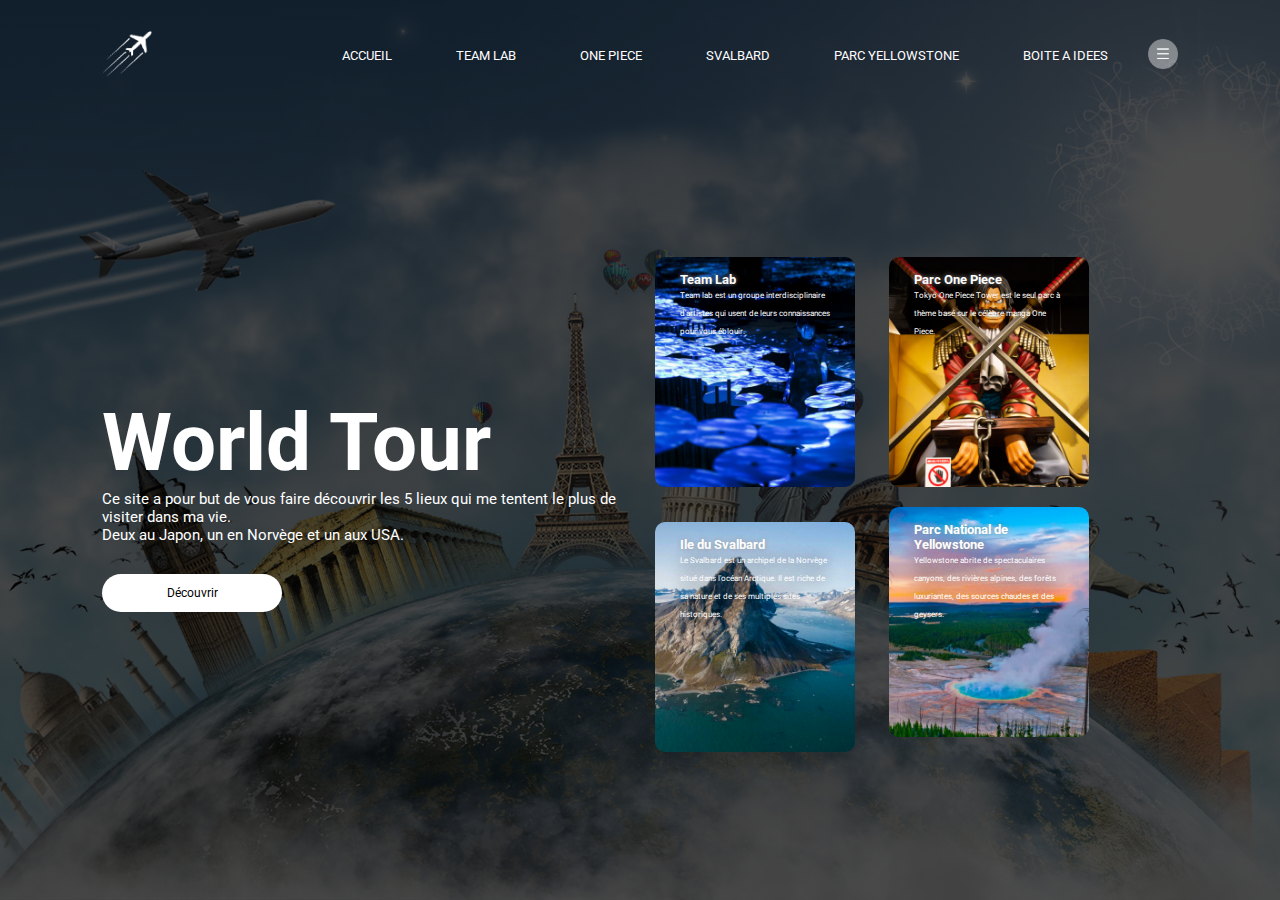
<file: LPTI121_AZIMARI TOURE_Ikbal_ALI_Tchopou Djapo/index.html>
<!DOCTYPE html>
<html>
<head>
	<meta charset="utf-8">
	<title>World Tour</title>
	<link rel="stylesheet" type="text/css" href="assets/style.css">
	<link href="https://fonts.googleapis.com/css2?family=Roboto:wght@400;700&display=swap" rel="stylesheet">
</head>
<body>
 	<div class="container">
 		<div class="navbar">
 			<img src="images/wt_logo.png" class="logo">
 			<nav>
 				<ul>
 					<li><a href="index.html">ACCUEIL</a></li>
 					<li><a href="team_lab.html">TEAM LAB</a></li>
 					<li><a href="one_piece.html">ONE PIECE</a></li>
 					<li><a href="svalbard.html">SVALBARD</a></li>
 					<li><a href="yellowstone.html">PARC YELLOWSTONE</a></li>
 					<li><a href="box_of_ideas.html">BOITE A IDEES</a></li>
 				</ul>
 			</nav>
 			<img src="images/menu.png" class="menu">
 		</div>

 		<div class="row">
 			<div class="col">
 				<h1>World Tour</h1>
 				<p>Ce site a pour but de vous faire découvrir les 5 lieux qui me tentent le plus de visiter dans ma vie.<br>Deux au Japon, un en Norvège et un aux USA.</p>
 				<a href="team_lab.html"><button type="button">Découvrir</button></a>
 			</div>
 			<div class="col">
 				<div class="card card1">
 					<h5>Team Lab</h5>
 					<p>Team lab est un groupe interdisciplinaire d'artistes qui usent de leurs connaissances pour vous éblouir.</p>
 				</div>
 				<div class="card card2">
 					<h5>Parc One Piece</h5>
 					<p>Tokyo One Piece Tower est le seul parc à thème basé sur le célèbre manga One Piece.</p>
 				</div>
 				<div class="card card3">
 					<h5>Ile du Svalbard</h5>
 					<p>Le Svalbard est un archipel de la Norvège situé dans l'océan Arctique. Il est riche de sa nature et de ses multiples sites historiques.</p>
 				</div>
 				<div class="card card4">
 					<h5>Parc National de Yellowstone</h5>
 					<p>Yellowstone abrite de spectaculaires canyons, des rivières alpines, des forêts luxuriantes, des sources chaudes et des geysers.</p>
 				</div>
 			</div>
 		</div>

 	</div>
</body>
</html>
</file>
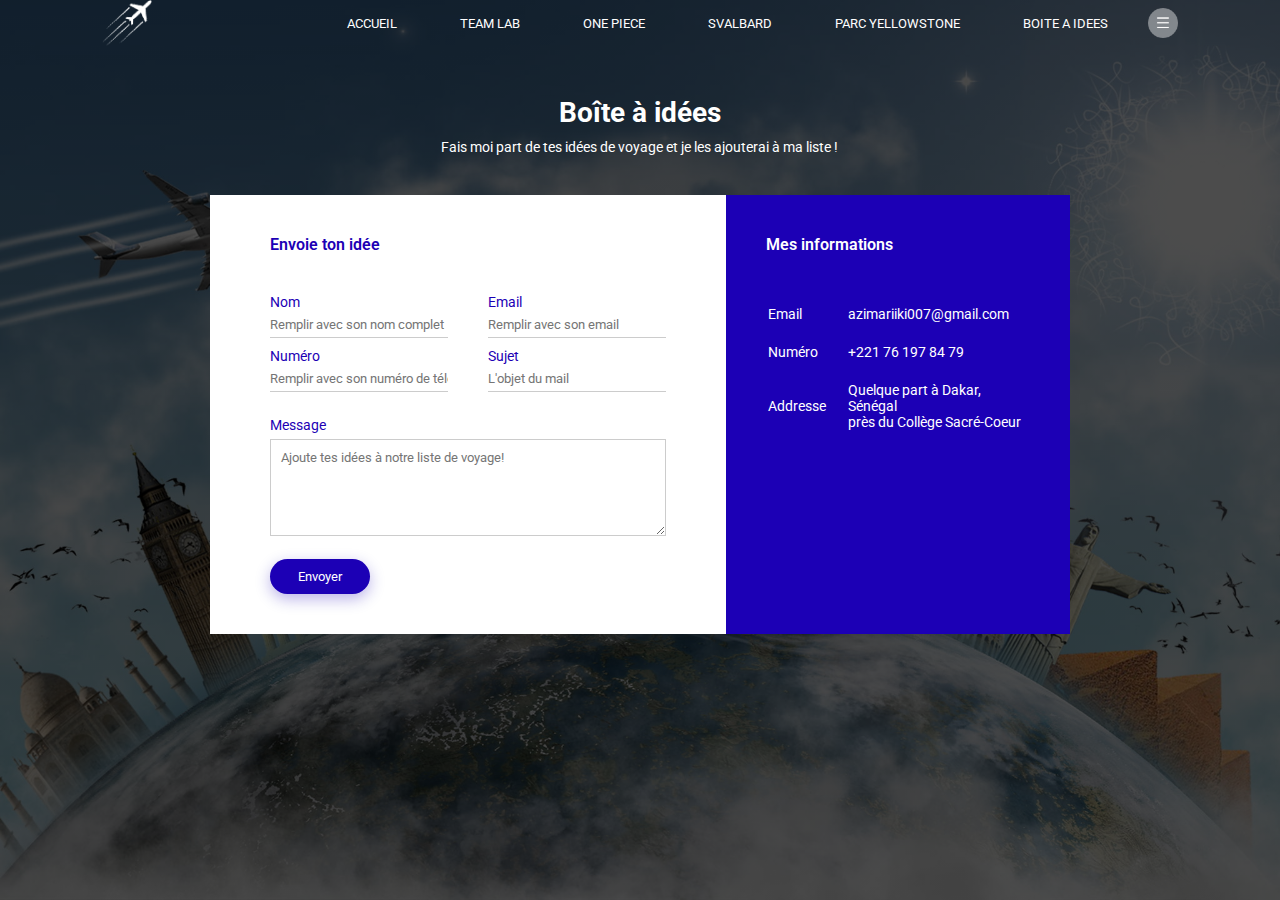
<file: LPTI121_AZIMARI TOURE_Ikbal_ALI_Tchopou Djapo/box_of_ideas.html>
<!DOCTYPE html>
<html>
<head>
	<meta charset="utf-8">
	<title>World Tour</title>
	<link rel="stylesheet" type="text/css" href="assets/style_box.css">
	<link href="https://fonts.googleapis.com/css2?family=Roboto:wght@400;700&display=swap" rel="stylesheet">
</head>
<body>
 	<div class="container">
 		<div class="navbar">
 			<img src="images/wt_logo.png" class="logo">
 			<nav>
 				<ul>
 					<li><a href="index.html">ACCUEIL</a></li>
 					<li><a href="team_lab.html">TEAM LAB</a></li>
 					<li><a href="one_piece.html">ONE PIECE</a></li>
 					<li><a href="svalbard.html">SVALBARD</a></li>
 					<li><a href="yellowstone.html">PARC YELLOWSTONE</a></li>
 					<li><a href="idees.html">BOITE A IDEES</a></li>
 				</ul>
 			</nav>
 			<img src="images/menu.png" class="menu">
 		</div>
 	</div>	
	<div class="contactContainer">
		<h1>Boîte à idées</h1>
		<p>Fais moi part de tes idées de voyage et je les ajouterai à ma liste !</p>
		<div class="contactBox">
			<div class="contactLeft">
				<h3>Envoie ton idée</h3>
				<form>
					<div class="inputRow">
						<div class="inputGrp">
							<label>Nom</label>	
							<input type="text" name="" required="required" placeholder="Remplir avec son nom complet">

							<label>Numéro</label>	
							<input type="tel" name="" placeholder="Remplir avec son numéro de téléphone">
						</div>
						<div class="inputGrp">
							<label>Email</label>	
							<input type="email" name="" pattern="[a-z0-9._%+-]+@[a-z0-9.-]+\.[a-z]{2,}$" required="required" placeholder="Remplir avec son email">
							<label>Sujet</label>	
							<input type="text" name="" required="required" placeholder="L'objet du mail">
						</div>
					</div>
					<label>Message</label>
					<textarea required="required" rows="5" placeholder="Ajoute tes idées à notre liste de voyage!"></textarea>
					<button type="submit">Envoyer</button>
				</form>
			</div>
			<div class="contactRight">
				<h3>Mes informations</h3>
				<table>
					<tr>
						<td>Email</td>
						<td>azimariiki007@gmail.com</td>
					</tr>
					<tr>
						<td>Numéro</td>
						<td>+221 76 197 84 79</td>
					</tr>
					<tr>
						<td>Addresse</td>
						<td>Quelque part à Dakar, Sénégal <br> près du Collège Sacré-Coeur</td>
					</tr>
				</table>
			</div>
		</div>
	</div>
</body>
</html>
</file>
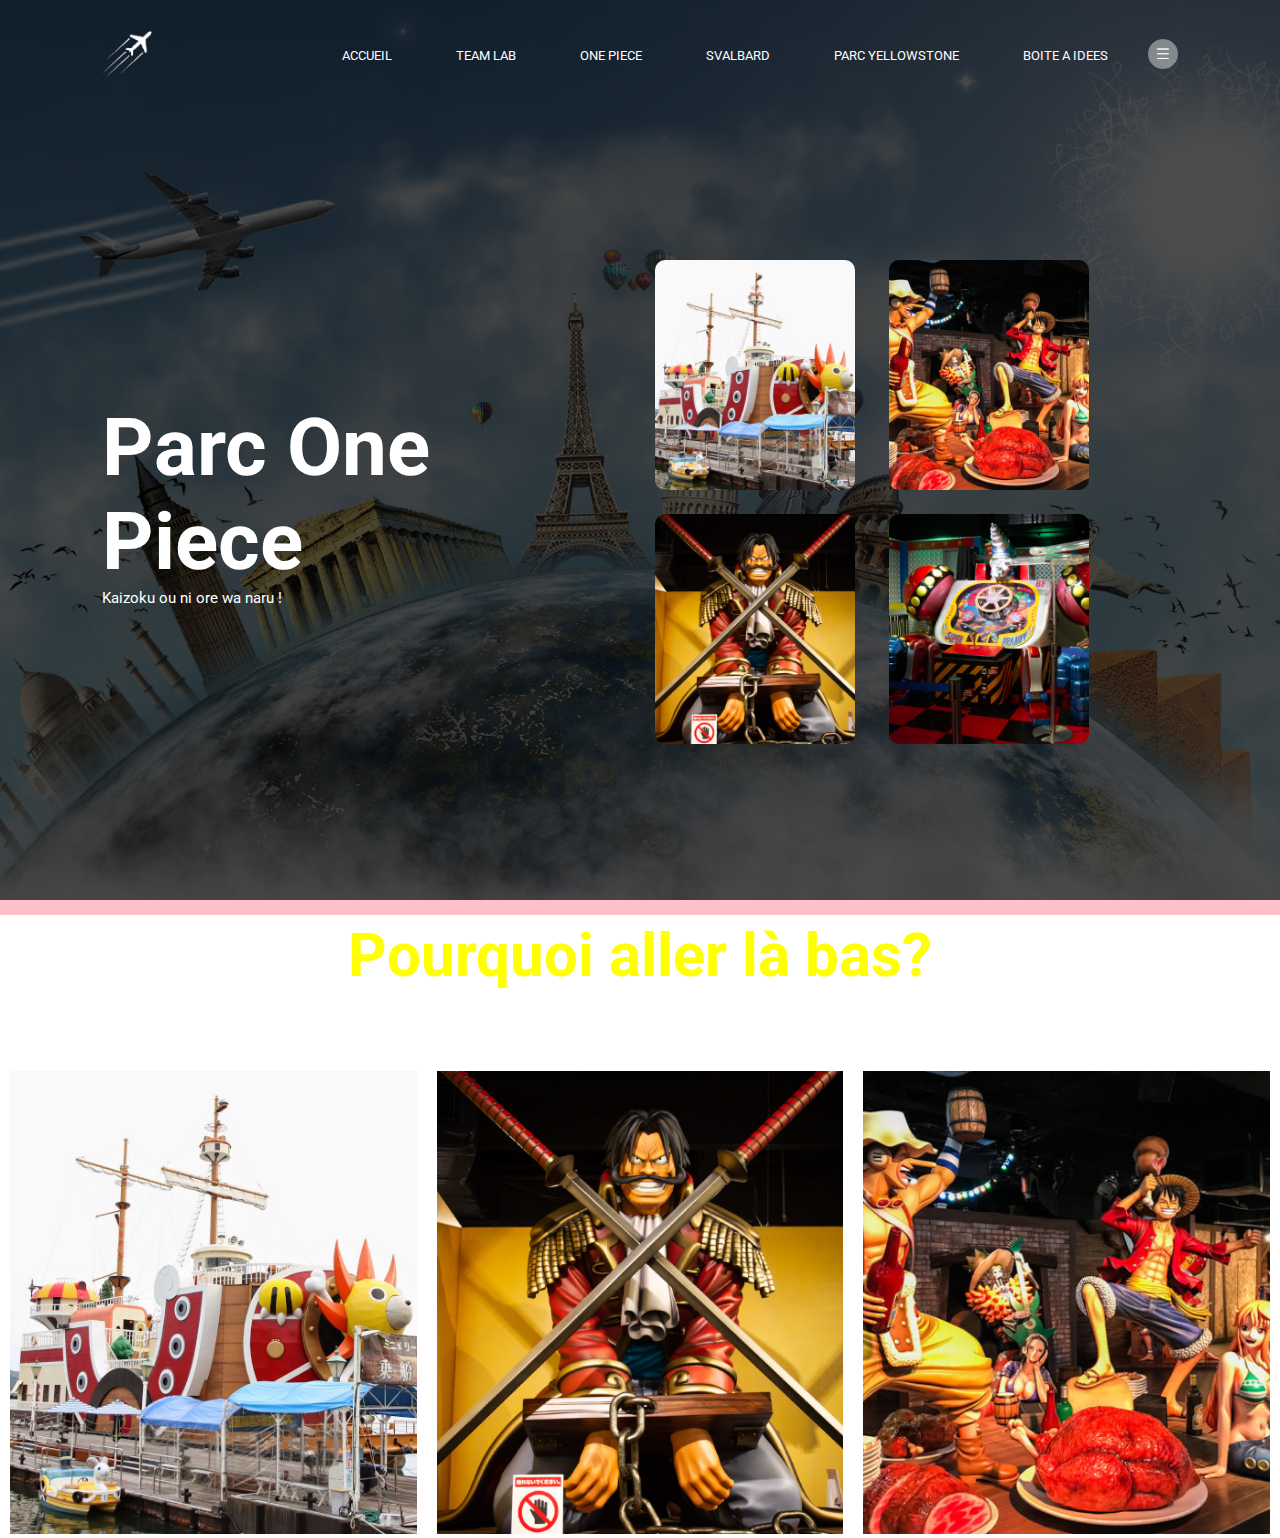
<file: LPTI121_AZIMARI TOURE_Ikbal_ALI_Tchopou Djapo/one_piece.html>
<!DOCTYPE html>
<html>
<head>
	<meta charset="utf-8">
	<title>World Tour</title>
	<link rel="stylesheet" type="text/css" href="assets/style.css">
	<link rel="stylesheet" type="text/css" href="assets/style_pages.css">
	<link href="https://fonts.googleapis.com/css2?family=Roboto:wght@400;700&display=swap" rel="stylesheet">
</head>
<body>
 	<div class="container">
 		<div class="navbar">
 			<img src="images/wt_logo.png" class="logo">
 			<nav>
 				<ul>
 					<li><a href="index.html">ACCUEIL</a></li>
 					<li><a href="team_lab.html">TEAM LAB</a></li>
 					<li><a href="one_piece.html">ONE PIECE</a></li>
 					<li><a href="svalbard.html">SVALBARD</a></li>
 					<li><a href="yellowstone.html">PARC YELLOWSTONE</a></li>
 					<li><a href="box_of_ideas.html">BOITE A IDEES</a></li>
 				</ul>
 			</nav>
 			<img src="images/menu.png" class="menu">
 		</div>

 		<div class="row">
 			<div class="col">
 				<h1>Parc One Piece</h1>
 				<p>Kaizoku ou ni ore wa naru !</p>
 			</div>
 			<div class="col">
 				<div class="card card_one_piece_1"></div>
 				<div class="card card_one_piece_2"></div>
 				<div class="card card_one_piece_3"></div>
 				<div class="card card_one_piece_4"></div>
 			</div>
 		</div>
 		<div class="separateur">
 			<div class="info"><h2>Pourquoi aller là bas?</h2></div>
	 		<div class="imgHover">
	 			<div class="box">
	 				<div class="imgBox">
	 					<img src="images/onepiece-1.png">
	 				</div>
	 				<div class="details">
	 					<div class="content">
	 						<h2>Une place de choix</h2>
	 							<p>Le parc One Piece se situe dans la Tokyo Tower. Donc avant même de vous y rendre vous pouvez visiter l'un des lieux touristiques les plus prisés de Tokyo.</p>
	 					</div>		
	 				</div>
	 			</div>
	 			<div class="box">
	 				<div class="imgBox">
	 					<img src="images/onepiece-3.png">
	 				</div>
	 				<div class="details">
	 					<div class="content">
	 						<h2>Le paradis Otaku</h2>
	 							<p>Si comme moi, vous êtes un gros fanboy de One Piece, alors il s'agit du lieu PARFAIT pour redécouvrir l'univers de cet chef d'oeuvre de manga.</p>
	 					</div>		
	 				</div>
	 			</div>
	 			<div class="box">
	 				<div class="imgBox">
	 					<img src="images/onepiece-2.png">
	 				</div>
	 				<div class="details">
	 					<div class="content">
	 						<h2>Une zone vaste et riche</h2>
	 							<p>Cette zone de loisirs, entièrement en intérieur, propose des attractions interactives, un spectacle live ainsi qu'un espace de restauration. Des représentations à taille humaine des personnages principaux facilitent l'immersion des fans au coeur de leur anime préféré.</p>
	 					</div>		
	 				</div>
	 			</div>
	 		</div>
	 	</div>
 	</div>
</body>
</html>
</file>
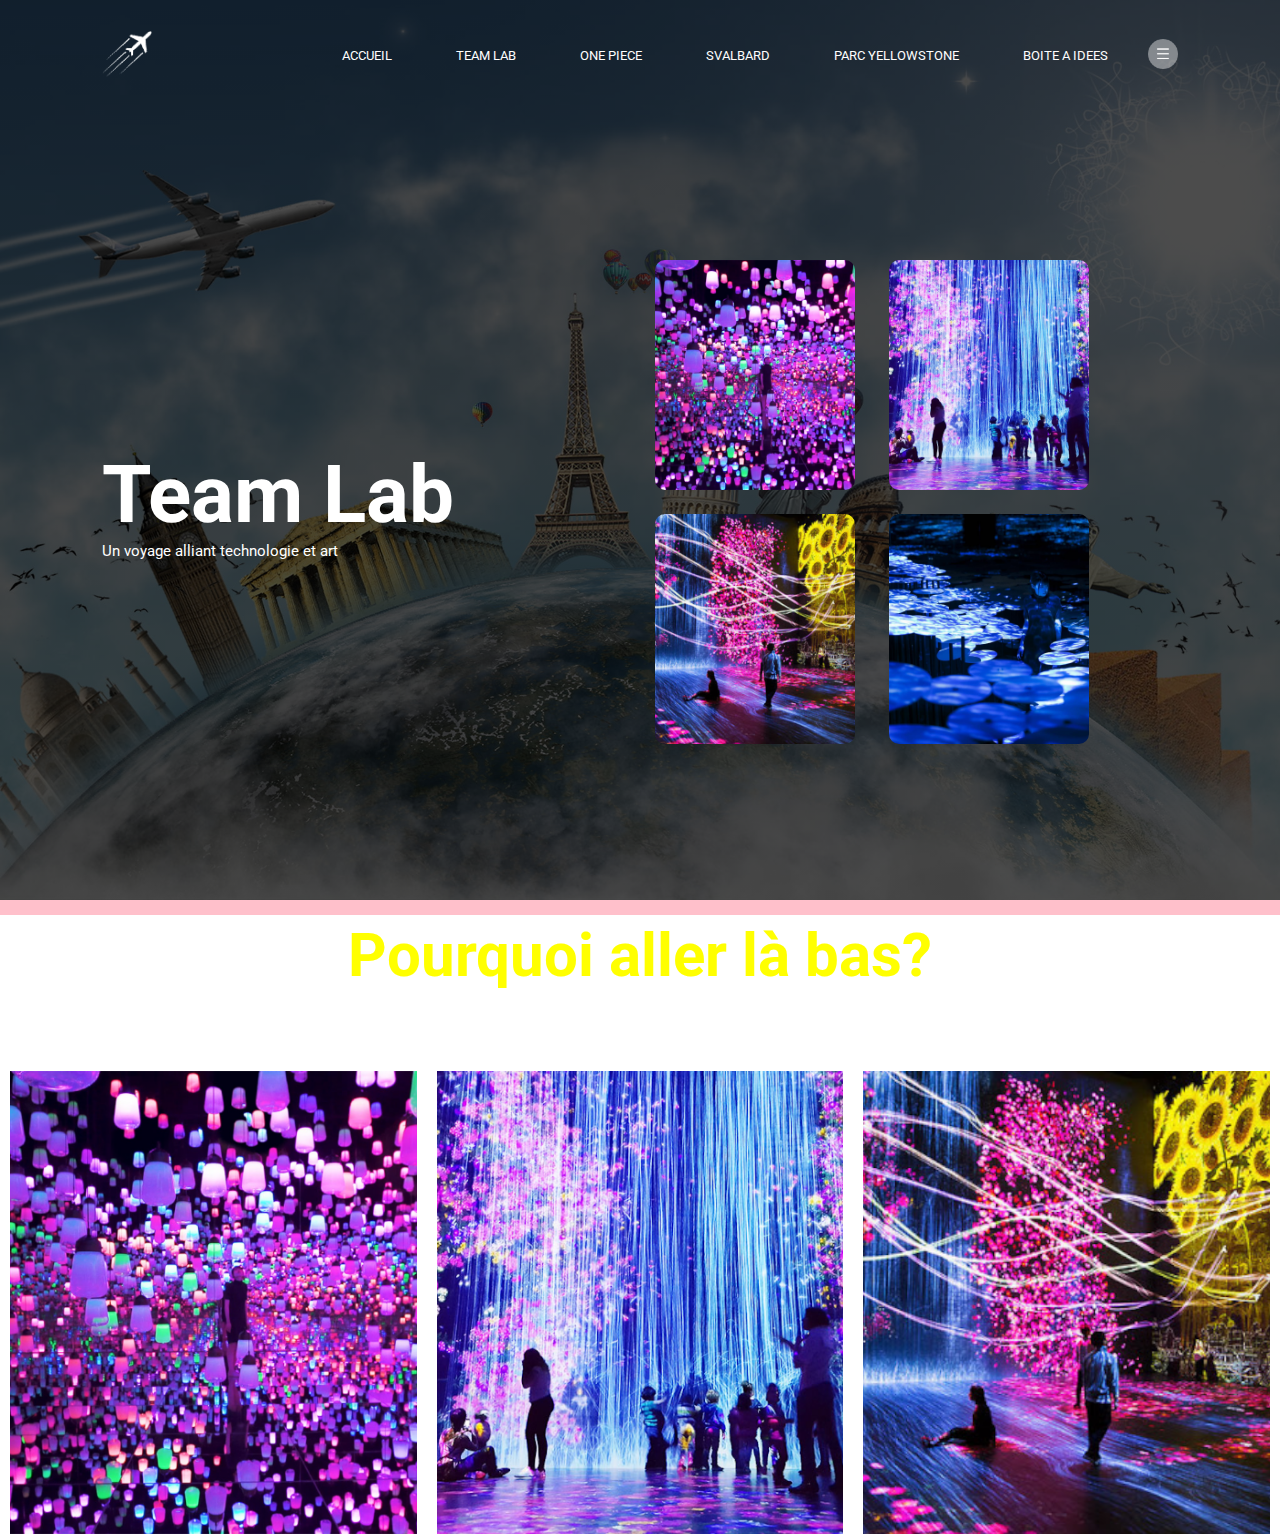
<file: LPTI121_AZIMARI TOURE_Ikbal_ALI_Tchopou Djapo/team_lab.html>
<!DOCTYPE html>
<html>
<head>
	<meta charset="utf-8">
	<title>World Tour</title>
	<link rel="stylesheet" type="text/css" href="assets/style.css">
	<link rel="stylesheet" type="text/css" href="assets/style_pages.css">
	<link href="https://fonts.googleapis.com/css2?family=Roboto:wght@400;700&display=swap" rel="stylesheet">
</head>
<body>
 	<div class="container">
 		<div class="navbar">
 			<img src="images/wt_logo.png" class="logo">
 			<nav>
 				<ul>
 					<li><a href="index.html">ACCUEIL</a></li>
 					<li><a href="team_lab.html">TEAM LAB</a></li>
 					<li><a href="one_piece.html">ONE PIECE</a></li>
 					<li><a href="svalbard.html">SVALBARD</a></li>
 					<li><a href="yellowstone.html">PARC YELLOWSTONE</a></li>
 					<li><a href="box_of_ideas.html">BOITE A IDEES</a></li>
 				</ul>
 			</nav>
 			<img src="images/menu.png" class="menu">
 		</div>

 		<div class="row">
 			<div class="col">
 				<h1>Team Lab</h1>
 				<p>Un voyage alliant technologie et art</p>
 			</div>
 			<div class="col">
 				<div class="card card_tl_1"></div>
 				<div class="card card_tl_2"></div>
 				<div class="card card_tl_3"></div>
 				<div class="card card_tl_4"></div>
 			</div>
 		</div>
 		<div class="separateur">
 			<div class="info"><h2>Pourquoi aller là bas?</h2></div>
	 		<div class="imgHover">
	 			<div class="box">
	 				<div class="imgBox">
	 					<img src="images/teamlab-1.png">
	 				</div>
	 				<div class="details">
	 					<div class="content">
	 						<h2>Un lieu sompteux</h2>
	 							<p>En alliant la connaissances des ingénieurs ainsi que l'art, ce lieu féérique est né !</p>
	 					</div>		
	 				</div>
	 			</div>
	 			<div class="box">
	 				<div class="imgBox">
	 					<img src="images/teamlab-2.png">
	 				</div>
	 				<div class="details">
	 					<div class="content">
	 						<h2>Parfait pour les photos</h2>
	 							<p>Avec sa multitude de décors lumineux et pétillants, le Team Lab vous garanti des photos de choix.</p>
	 					</div>		
	 				</div>
	 			</div>
	 			<div class="box">
	 				<div class="imgBox">
	 					<img src="images/teamlab-3.png">
	 				</div>
	 				<div class="details">
	 					<div class="content">
	 						<h2>Evadez vous</h2>
	 							<p>Oubliez tout. Ouvrez grand les yeux. Appréciez le moment. Appréciez la science au service du design.</p>
	 					</div>		
	 				</div>
	 			</div>
	 		</div>
	 	</div>
 	</div>
</body>
</html>
</file>
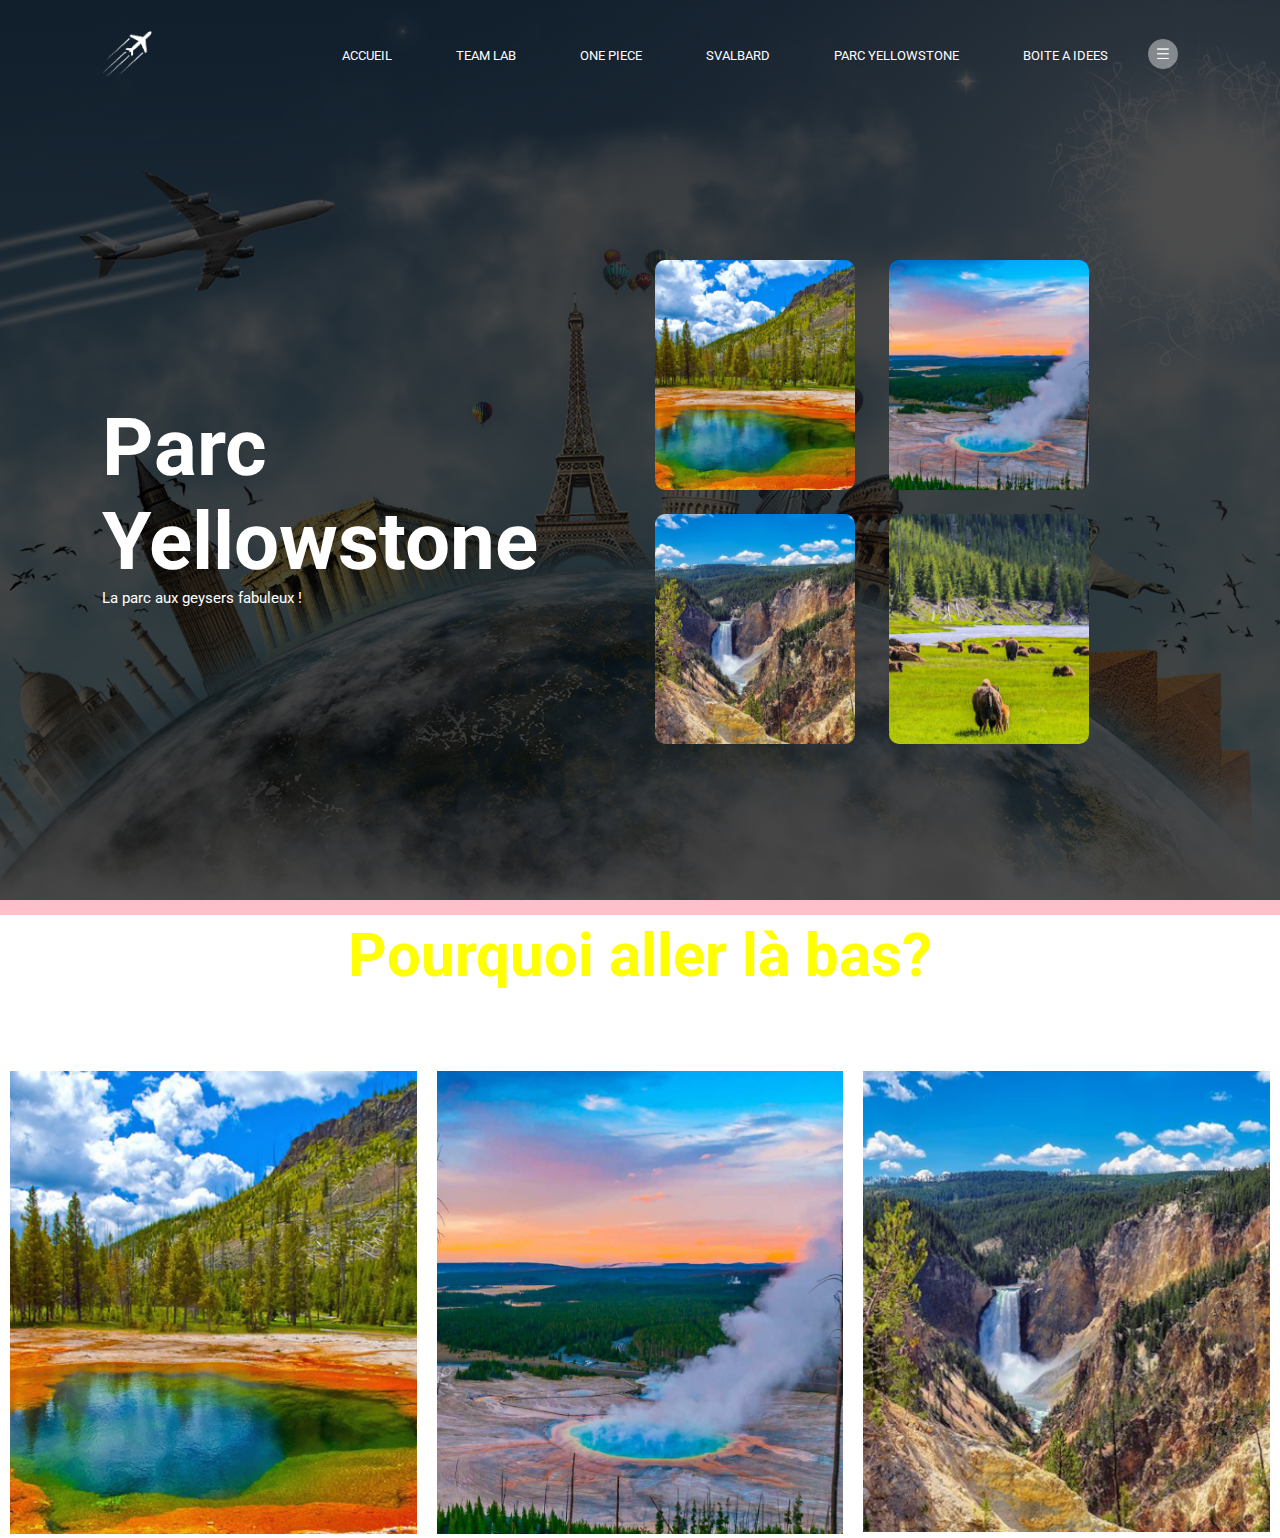
<file: LPTI121_AZIMARI TOURE_Ikbal_ALI_Tchopou Djapo/yellowstone.html>
<!DOCTYPE html>
<html>
<head>
	<meta charset="utf-8">
	<title>World Tour</title>
	<link rel="stylesheet" type="text/css" href="assets/style.css">
	<link rel="stylesheet" type="text/css" href="assets/style_pages.css">
	<link href="https://fonts.googleapis.com/css2?family=Roboto:wght@400;700&display=swap" rel="stylesheet">
</head>
<body>
 	<div class="container">
 		<div class="navbar">
 			<img src="images/wt_logo.png" class="logo">
 			<nav>
 				<ul>
 					<li><a href="index.html">ACCUEIL</a></li>
 					<li><a href="team_lab.html">TEAM LAB</a></li>
 					<li><a href="one_piece.html">ONE PIECE</a></li>
 					<li><a href="svalbard.html">SVALBARD</a></li>
 					<li><a href="yellowstone.html">PARC YELLOWSTONE</a></li>
 					<li><a href="box_of_ideas.html">BOITE A IDEES</a></li>
 				</ul>
 			</nav>
 			<img src="images/menu.png" class="menu">
 		</div>

 		<div class="row">
 			<div class="col">
 				<h1>Parc Yellowstone</h1>
 				<p>La parc aux geysers fabuleux !</p>
 			</div>
 			<div class="col">
 				<div class="card card_yellowstone_1"></div>
 				<div class="card card_yellowstone_2"></div>
 				<div class="card card_yellowstone_3"></div>
 				<div class="card card_yellowstone_4"></div>
 			</div>
 		</div>
 		<div class="separateur">
 			<div class="info"><h2>Pourquoi aller là bas?</h2></div>
	 		<div class="imgHover">
	 			<div class="box">
	 				<div class="imgBox">
	 					<img src="images/yellowstone-1.png">
	 				</div>
	 				<div class="details">
	 					<div class="content">
	 						<h2>La beauté de la nature</h2>
	 							<p>Le parc national de Yellowstone est le plus ancien parc national du monde. Le Yellowstone abrite une faune et une flore protégées d'une grande richesse. Un parc aux couleurs étonnantes et aux paysages inédits.</p>
	 					</div>		
	 				</div>
	 			</div>
	 			<div class="box">
	 				<div class="imgBox">
	 					<img src="images/yellowstone-2.png">
	 				</div>
	 				<div class="details">
	 					<div class="content">
	 						<h2>Admirez les geysers</h2>
	 							<p>Situé sur un haut plateau à plus de 2 000 mètres d’altitude en moyenne, le Yellowstone est connu pour ses phénomènes géothermiques : il abrite deux tiers des geysers de la planète. Le point culminant du parc de Yellowstone est le Mont Washburn qui s’élève à 3 122 mètres d’altitude.</p>
	 					</div>		
	 				</div>
	 			</div>
	 			<div class="box">
	 				<div class="imgBox">
	 					<img src="images/yellowstone-3.png">
	 				</div>
	 				<div class="details">
	 					<div class="content">
	 						<h2>Histoire volcanique</h2>
	 							<p>Il y a environ 640 000 ans, une éruption volcanique recouvrit de cendres volcaniques et de roches (1 000 km3) tout l'ouest des États-Unis, une partie du centre du pays, et s'étendit jusqu'à la côte Pacifique et au Mexique. Après ce cataclysme équivalent à 3 000 fois l'éruption du Vésuve en 796 ou 1 000 fois plus puissant que l’éruption du mont Saint Helens en 1980, il resta une immense caldeira, d'une taille de 45 km sur 85.</p>
	 					</div>		
	 				</div>
	 			</div>
	 		</div>
	 	</div>
 	</div>
</body>
</html>
</file>
<file: LPTI121_AZIMARI TOURE_Ikbal_ALI_Tchopou Djapo/assets/style.css>
*
{
	margin:0;
	padding:0;
	font-family:"Roboto", sans-serif;
}
.container
{
	width:100%;
	height:100vh;
	background-image: linear-gradient(rgba(0,0,0,0.7),rgba(0,0,0,0.7)), url(../images/world_tour.jpg);
	background-position:center;
	background-size:cover;
	padding-left:8%;
	padding-right:8%;
	box-sizing:border-box;
}
.navbar
{
	height:12%;
	display:flex;
	align-items:center;
}
.logo
{
	width:50px;
	cursor:pointer;
}
.menu
{
	width:30px;
	cursor:pointer;
	margin-left:40px;
}
nav
{
	flex:1;
	text-align:right;
}
nav ul li
{
	list-style:none;
	display:inline-block;
	margin-left:60px;
}
nav ul li a
{
	text-decoration:none;
	color:#fff;
	font-size:13px;
} 
.row
{
	display:flex;
	height:88%;
	align-items:center;
}
.col
{
	flex-basis:50%
}
h1
{
	color:#fff;
	font-size:80px;
}
p
{
	color:#fff;
	font-size:15px;
	line-height:18px;
}
button
{
	width:180px;
	color:#000;
	font-size:12px;
	padding:12px 0;
	background:#fff;
	border:0;
	border-radius:20px;
	outline:none;
	margin-top:30px;
	cursor:pointer;
	transition:transform 0.5s;
}
.card
{
	width:200px;
	height:230px;
	display:inline-block;
	border-radius:10px;
	padding:15px 25px;
	box-sizing:border-box;
	cursor:pointer;
	margin: 10px 15px;
	background-position:center;
	background-size:cover;
	transition:transform 0.5s;
}
button:hover
{
	transform:translateY(-10px);
}
.card1
{
	background-image:url(../images/teamlab-4.png);
}
.card2
{
	background-image:url(../images/onepiece-3.png);
}
.card3
{
	background-image:url(../images/svalbard-4.png);
}
.card4
{
	background-image:url(../images/yellowstone-2.png);
}
.card:hover
{
	transform:translateY(-10px);
}
h5
{
	color:#fff;
	text-shadow:0 0 5px #999;
}
.card p 
{
	text-shadow:0 0 15px #000;
	font-size:8px;
}
.separateur
{
	position:absolute;
	left:0; right:0;
	background-color:pink;
	height:15px;
}
.imgHover
{
	margin:70px auto 0;
	display:flex;
}
.imgHover .box
{
	position:relative;
	width:100%;
	height:250px;
	background:#ff0;
	margin:10px;
	box-sizing:border-box;
	display:inline-block;
}
.imgHover .box .imgBox
{
	position:relative;
	overflow:hidden; 
}
.imgHover .box .imgBox img
{
	max-width:100%; 
	transition:transform 0.8s;
}
.imgHover .box:hover .imgBox img
{
	transform:scale(1.2);
}
.imgHover .box .details
{
	position:absolute;
	top:10px;
	bottom:10px;
	left:10px;
	right:10px;
	transform: scaleY(0);
	transition:transform 0.5s;
}
.imgHover .box:hover .details
{
	transform: scaleY(1);
}
.imgHover .box .details .content
{
	position:absolute;
	top:100%;
	left:10%;
	transform:translateY(-50%);
	text-align:center;
	color:#000;
}
.imgHover .box .details .content h2
{
	margin:0;
	padding:0;
	font-size:40px;
	color:#ff0;
}
.imgHover .box .details .content p
{
	margin:10px 0 0;
	padding:0;
	font-size:18px;
	font-weight:bold;
}
.info h2
{
	text-align:center;
	font-size:60px;
	color:#ff0;
	margin:20px;
}
</file>
<file: LPTI121_AZIMARI TOURE_Ikbal_ALI_Tchopou Djapo/assets/style_box.css>
*
{
	margin:0;
	padding:0;
	box-sizing:border-box;
	font-family:"Roboto", sans-serif;
}
body
{
	background-image: linear-gradient(rgba(0,0,0,0.7),rgba(0,0,0,0.7)), url(../images/world_tour.jpg);
	background-position:center;
	background-size:cover;
	font-size:14px;
	width:100%;
	height:100vh;
	padding-left:8%;
	padding-right:8%;
	box-sizing:border-box;
}
.navbar
{
	height:12%;
	display:flex;
	align-items:center;
}
.logo
{
	width:50px;
	cursor:pointer;
}
.menu
{
	width:30px;
	cursor:pointer;
	margin-left:40px;
}
nav
{
	flex:1;
	text-align:right;
}
nav ul li
{
	list-style:none;
	display:inline-block;
	margin-left:60px;
}
nav ul li a
{
	text-decoration:none;
	color:#fff;
	font-size:13px;
}
.contactContainer
{
	width:80%;
	margin:50px auto;
}
.contactContainer h1
{
	color:#fff;
	text-align:center;
}
.contactContainer p
{
	color:#fff;
	text-align:center;
}
.contactBox
{
	background:#fff;
	display:flex;
}
.contactLeft
{
	flex-basis:60%;
	padding:40px 60px;
}
.contactRight
{
	flex-basis:40%;
	padding:40px;
	background:#1c00b5;
	color:#fff;
}
h1
{
	margin-bottom:10px;
}
.contactContainer p
{
	margin-bottom:40px;
}
.inputRow
{
	display:flex;
	justify-content:space-between;
	margin-bottom:25px;
	margin-top:20px;
}
.inputRow .inputGrp
{
	flex-basis:45%;
}
input
{
	width:100%;
	border:none;
	border-bottom:1px solid #ccc;
	outline:none;
	padding-bottom:5px;
}
textarea
{
	width:100%;
	border:1px solid #ccc;
	outline:none;
	padding:10px;
	box-sizing:border-box;
}
label
{
	margin-bottom:6px;
	margin-top:10px;
	display:block;
	color:#1c00b5;
}
button
{
	background:#1c00b5;
	width:100px;
	border:none;
	outline:none;
	color:#fff;
	height:35px;
	border-radius:30px;
	margin-top:20px;
	box-shadow:0px 5px 15px 0px rgba(28,0,181,0.3);
	cursor:pointer;
}
.contactLeft h3
{
	color:#1c00b5;
	font-weight:600;
	margin-bottom:30px;
}
.contactRight h3
{
	font-weight:600;
	margin-bottom:30px;
}
tr td:first-child
{
	padding-right:20px;
}
tr td
{
	padding-top:20px;
}
</file>
<file: LPTI121_AZIMARI TOURE_Ikbal_ALI_Tchopou Djapo/assets/style_pages.css>
.card_tl_1
{
	background-image:url(../images/teamlab-1.png);
}
.card_tl_2
{
	background-image:url(../images/teamlab-2.png);
}
.card_tl_3
{
	background-image:url(../images/teamlab-3.png);
}
.card_tl_4
{
	background-image:url(../images/teamlab-4.png);
}
.card_one_piece_1
{
	background-image:url(../images/onepiece-1.png);
}
.card_one_piece_2
{
	background-image:url(../images/onepiece-2.png);
}
.card_one_piece_3
{
	background-image:url(../images/onepiece-3.png);
}
.card_one_piece_4
{
	background-image:url(../images/onepiece-4.png);
}
.card_svalbard_1
{
	background-image:url(../images/svalbard-1.png);
}
.card_svalbard_2
{
	background-image:url(../images/svalbard-2.png);
}
.card_svalbard_3
{
	background-image:url(../images/svalbard-3.png);
}
.card_svalbard_4
{
	background-image:url(../images/svalbard-4.png);
}
.card_yellowstone_1
{
	background-image:url(../images/yellowstone-1.png);
}
.card_yellowstone_2
{
	background-image:url(../images/yellowstone-2.png);
}
.card_yellowstone_3
{
	background-image:url(../images/yellowstone-3.png);
}
.card_yellowstone_4
{
	background-image:url(../images/yellowstone-4.png);
}
</file>
